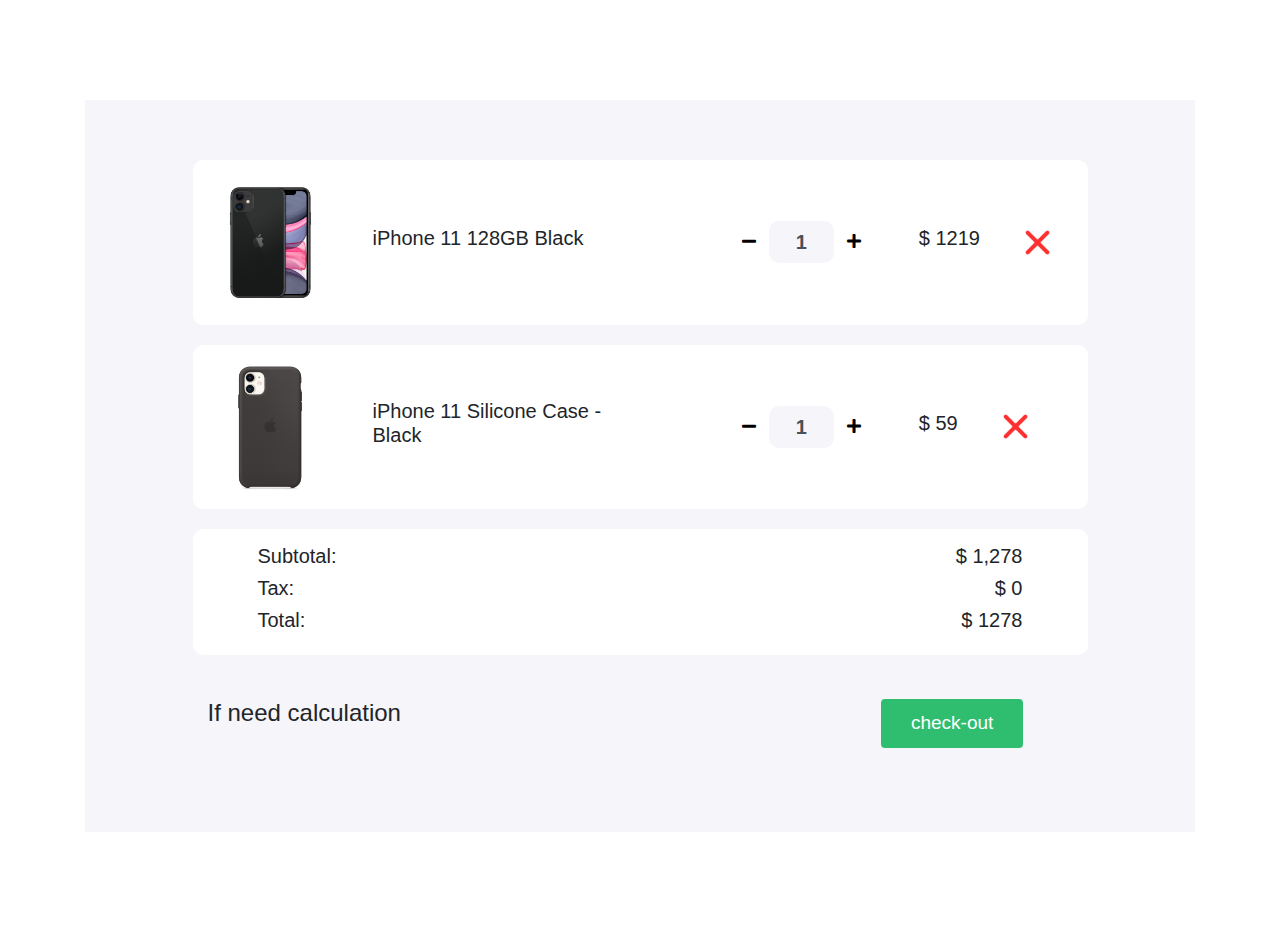
<file: index.html>
<!DOCTYPE html>
<html>

<head>
   <title>Shopping Cart</title>
   <meta charset="utf-8">
   <meta name="viewport" content="width=device-width, initial-scale=1">
   <link rel="stylesheet" href="https://maxcdn.bootstrapcdn.com/bootstrap/4.0.0/css/bootstrap.min.css">
   <link href="https://cdnjs.cloudflare.com/ajax/libs/font-awesome/5.11.2/css/all.css" rel="stylesheet" />
   <link href="style.css" rel="stylesheet">

</head>

<body>

   <section>
      <div class="container">
         <div class="cart">
            <div class="col-md-12 col-lg-10 mx-auto">
               <div class="cart-item">
                  <div class="row">
                     <div class="col-md-7 center-item">
                        <img src="images/product-1.png" alt="">
                        <h5>iPhone 11 128GB Black</h5>
                     </div>

                     <div class="col-md-5 center-item">
                        <div class="input-group number-spinner">
                           <button id="minus" class="btn btn-default"><i class="fas fa-minus"></i></button>
                           <input type="text" id="val" class="form-control text-center" value="1">
                           <button id="plus" class="btn btn-default"><i class="fas fa-plus"></i></button>
                        </div>
                        <h5>$ <span id="single-first-amount">1219</span></h5>
                        <img src="images/remove.png" alt="" class="remove-item">
                     </div>
                  </div>
               </div>

               <div class="cart-item">
                  <div class="row">
                     <div class="col-md-7 center-item mx-auto">
                        <img src="images/product-2.png" alt="">
                        <h5>iPhone 11 Silicone Case - Black</h5>
                     </div>
                     <div class="col-md-5 center-item">
                        <div class="input-group number-spinner">
                           <button id="minus-again" class="btn btn-default"><i class="fas fa-minus"></i></button>
                           <input id="val-again" type="text" class="form-control text-center" value="1">
                           <button id="plus-again" class="btn btn-default"><i class="fas fa-plus"></i></button>

                        </div>
                        <h5>$ <span id="single-second-amount">59</span></h5>
                        <img src="images/remove.png" alt="" class="remove-item">
                     </div>
                  </div>
               </div>

               <div class="cart-item">
                  <div class="row">

                     <div class="col-md-8">
                        <h5>Subtotal: </h5>
                        <h5>Tax:</h5>
                        <h5>Total:</h5>
                     </div>

                     <div class="col-md-4 status">
                        <h5>$ <span id="subtotal">1,278</span></h5>
                        <h5>$ <span id="tax">0</span></h5>
                        <h5>$ <span id="totalamount">1278</span></h5>
                     </div>
                  </div>
               </div>
               <div class="col-md-12 pt-4 pb-4 d-flex">
                  <h4>If need calculation</h4>
                  <button type="button" class="btn btn-success check-out"><a
                        href="calculatior.html">check-out</a></button>
               </div>
            </div>
         </div>
      </div>
   </section>
   <script>
      //iPhone 11 128GB Black
      let increase = document.getElementById('plus')
      let sum = 1
      increase.addEventListener('click', function () {
         let valuea = document.getElementById('val').value
         let valuefloat = parseInt(valuea)
         valuefloat += sum
         document.getElementById('val').value = valuefloat

         let singleamount = document.getElementById('single-first-amount').innerText
         let singleamountfloat = parseFloat(singleamount)
         let singleamountfloatfinal = singleamountfloat / (valuefloat - 1)
         document.getElementById('single-first-amount').innerText = singleamountfloatfinal * valuefloat
         updateTotal()

      })
      let decrease = document.getElementById('minus')
      let sub = 1
      decrease.addEventListener('click', function () {
         let valuea = document.getElementById('val').value
         let valuefloat = parseInt(valuea)
         valuefloat -= sub

         if (valuefloat <= 0) {
            valuefloat = 1
            let singleamount = document.getElementById('single-first-amount').innerText
            let singleamountfloat = parseFloat(singleamount)
            document.getElementById('single-first-amount').innerText = singleamountfloatfinal
         }
         else {
            document.getElementById('val').value = valuefloat

            let singleamount = document.getElementById('single-first-amount').innerText
            let singleamountfloat = parseFloat(singleamount)
            let singleamountfloatfinal = (singleamountfloat / (valuefloat + 1)) * valuefloat
            document.getElementById('single-first-amount').innerText = singleamountfloatfinal
         }
         updateTotal()

      })

      //iPhone 11 Silicone Case - Black

      let increase2nd = document.getElementById('plus-again')
      let sum2nd = 1
      increase2nd.addEventListener('click', function () {
         let value2nd = document.getElementById('val-again').value
         let valuefloat2nd = parseInt(value2nd)
         console.log(valuefloat2nd)
         valuefloat2nd += sum2nd
         document.getElementById('val-again').value = valuefloat2nd

         let singleamount2nd = document.getElementById('single-second-amount').innerText
         let singleamountfloat2nd = parseFloat(singleamount2nd)
         let singleamountfloatfinal2nd = singleamountfloat2nd / (valuefloat2nd - 1)
         document.getElementById('single-second-amount').innerText = singleamountfloatfinal2nd * valuefloat2nd;
         updateTotal()

      })
      let decrease2nd = document.getElementById('minus-again')
      let sub2nd = 1
      decrease2nd.addEventListener('click', function () {
         let value2nd = document.getElementById('val-again').value
         let valuefloat2nd = parseInt(value2nd)
         valuefloat2nd -= sub2nd

         if (valuefloat2nd <= 0) {
            valuefloat2nd = 1
            let singleamount2nd = document.getElementById('single-second-amount').innerText
            let singleamountfloat2nd = parseFloat(singleamount2nd)
            document.getElementById('single-second-amount').innerText = singleamountfloatfinal2nd
         }
         else {
            document.getElementById('val-again').value = valuefloat2nd

            let singleamount2nd = document.getElementById('single-second-amount').innerText
            let singleamountfloat2 = parseFloat(singleamount2nd)
            let singleamountfloatfinal2nd = (singleamountfloat2 / (valuefloat2nd + 1)) * valuefloat2nd
            document.getElementById('single-second-amount').innerText = singleamountfloatfinal2nd
         }
         updateTotal()
      }
      )

      function updateTotal() {
         let priceOfItem1 = document.getElementById("single-first-amount").innerText;
         let priceOfItem2 = document.getElementById("single-second-amount").innerText;
         let getSubTotal = parseFloat(priceOfItem1) + parseFloat(priceOfItem2);
         document.getElementById('subtotal').innerText = getSubTotal;
         let tax = (getSubTotal * 5) / 100;
         document.getElementById('tax').innerText = tax;
         document.getElementById('totalamount').innerText = getSubTotal + tax;
         if (getSubTotal < 1) {
            checkOutBtn.style.display = "none";
         }
      }





   </script>
</body>

</html>
</file>
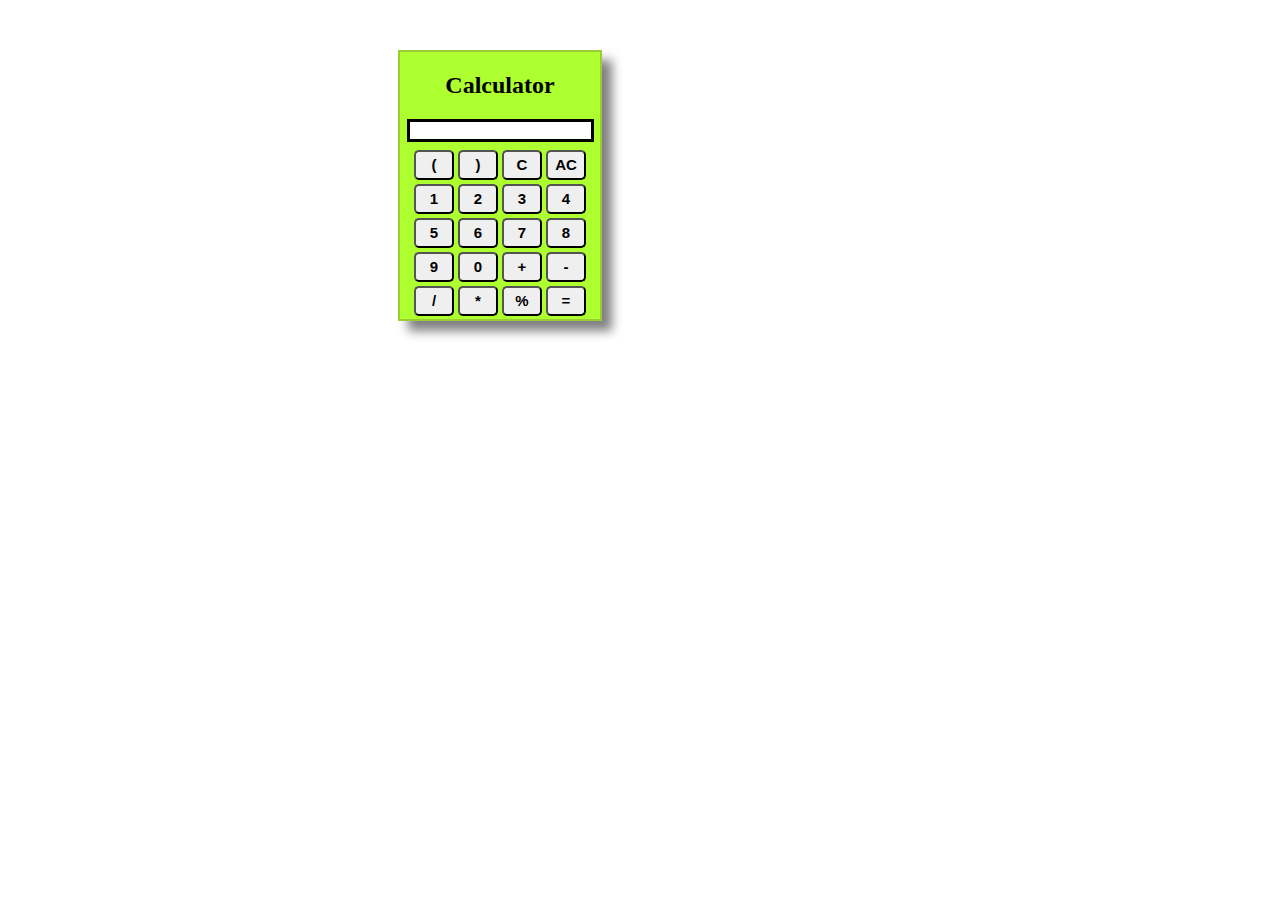
<file: calculatior.html>
<!DOCTYPE html>
<html lang="en">

<head>
    <meta charset="UTF-8">
    <meta http-equiv="X-UA-Compatible" content="IE=edge">
    <meta name="viewport" content="width=device-width, initial-scale=1.0">
    <title>Document</title>
    <link rel="stylesheet" href="styletwo.css">
</head>

<body>
    <div class="container">
        <h2>Calculator</h2>
        <input type="text" name="output" class="out" id="screen">

        <div class="table">
            <table>
                <tr>
                    <td><button class="same">(</button></td>
                    <td><button class="same">)</button></td>
                    <td><button class="same">C</button></td>
                    <td><button class="same">AC</button></td>
                </tr>
                <tr>
                    <td><button class="same">1</button></td>
                    <td><button class="same">2</button></td>
                    <td><button class="same">3</button></td>
                    <td><button class="same">4</button></td>
                </tr>
                <tr>
                    <td><button class="same">5</button></td>
                    <td><button class="same">6</button></td>
                    <td><button class="same">7</button></td>
                    <td><button class="same">8</button></td>
                </tr>
                <tr>
                    <td><button class="same">9</button></td>
                    <td><button class="same">0</button></td>
                    <td><button class="same" id="plus">+</button></td>
                    <td><button class="same">-</button></td>
                </tr>
                <tr>
                    <td><button class="same">/</button></td>
                    <td><button class="same">*</button></td>
                    <td><button class="same">%</button></td>
                    <td><button class="same" id="dot">=</button></td>
                </tr>
            </table>
        </div>
    </div>
    <script>
        let screen = document.getElementById('screen')
        let allButtons = document.querySelectorAll('button')
        let screenValue = ''
        for (items of allButtons) {
            items.addEventListener('click', (e) => {
                targetbutton = e.target.innerText

                if (targetbutton == 'C') {
                    screenValue = ''
                    screen.value = screenValue
                }
                else if (targetbutton == '=') {
                    screen.value = eval(screenValue)
                }
                else {
                    screenValue += targetbutton
                    screen.value = screenValue
                }
            })
        }
    </script>
</body>

</html>
</file>
<file: style.css>
body{
	background: #fff;
}
a{
	text-decoration: none;
	color: white;
}
h4{
	margin-right: 480px;
	
}
.cart{
	margin: 100px 0;
	background-color: #F6F5FA;;
	padding: 60px 0;
}
.total-price{
	padding-bottom: 15px;
}
.cart-item{
	background-color: #fff;
	border-radius: 10px;
	padding: 15px 20px;
	margin-bottom: 20px;
}
.center-item{
    display: flex;
    align-items: center;
    justify-content: flex-start;
}
.cart-item img{
	width: 115px;
}
.cart-item h5{
    padding: 0 45px;
}
.cart-item .remove-item{
	width: 25px!important;
}
.btn-default{
	background-color: #fff;
}
.cart-item .form-control{
	background-color: #F6F5FA;
	border: none;
    width: 65px;
    border-radius: 10px!important;
    font-weight: 700;
    font-size: 20px;
}
.input-group{
	width: unset;
}
.status{
	text-align: right;
}
.check-out{
    float: right;
    padding: 10px 30px;
	font-size: 19px;
	background-color: #2FBE70;
	border: none;
}
</file>
<file: styletwo.css>
.container{
    text-align: center;
    border: 2px solid yellowgreen;
    box-shadow: 10px 10px 10px gray;
    width: 200px;
    margin-top: 50px;
     margin-left: 390px; 
   background-color: greenyellow;
}
table{
    margin: auto;
    /* display: inline-block; */
}
.out{
    border: 3px solid black;
    margin-bottom: 5px;
    
}
button{
    width: 40px;
    height: 30px;
    font-size: 15px;
    font-weight: 700;
    border-radius: 5px;
}
</file>
